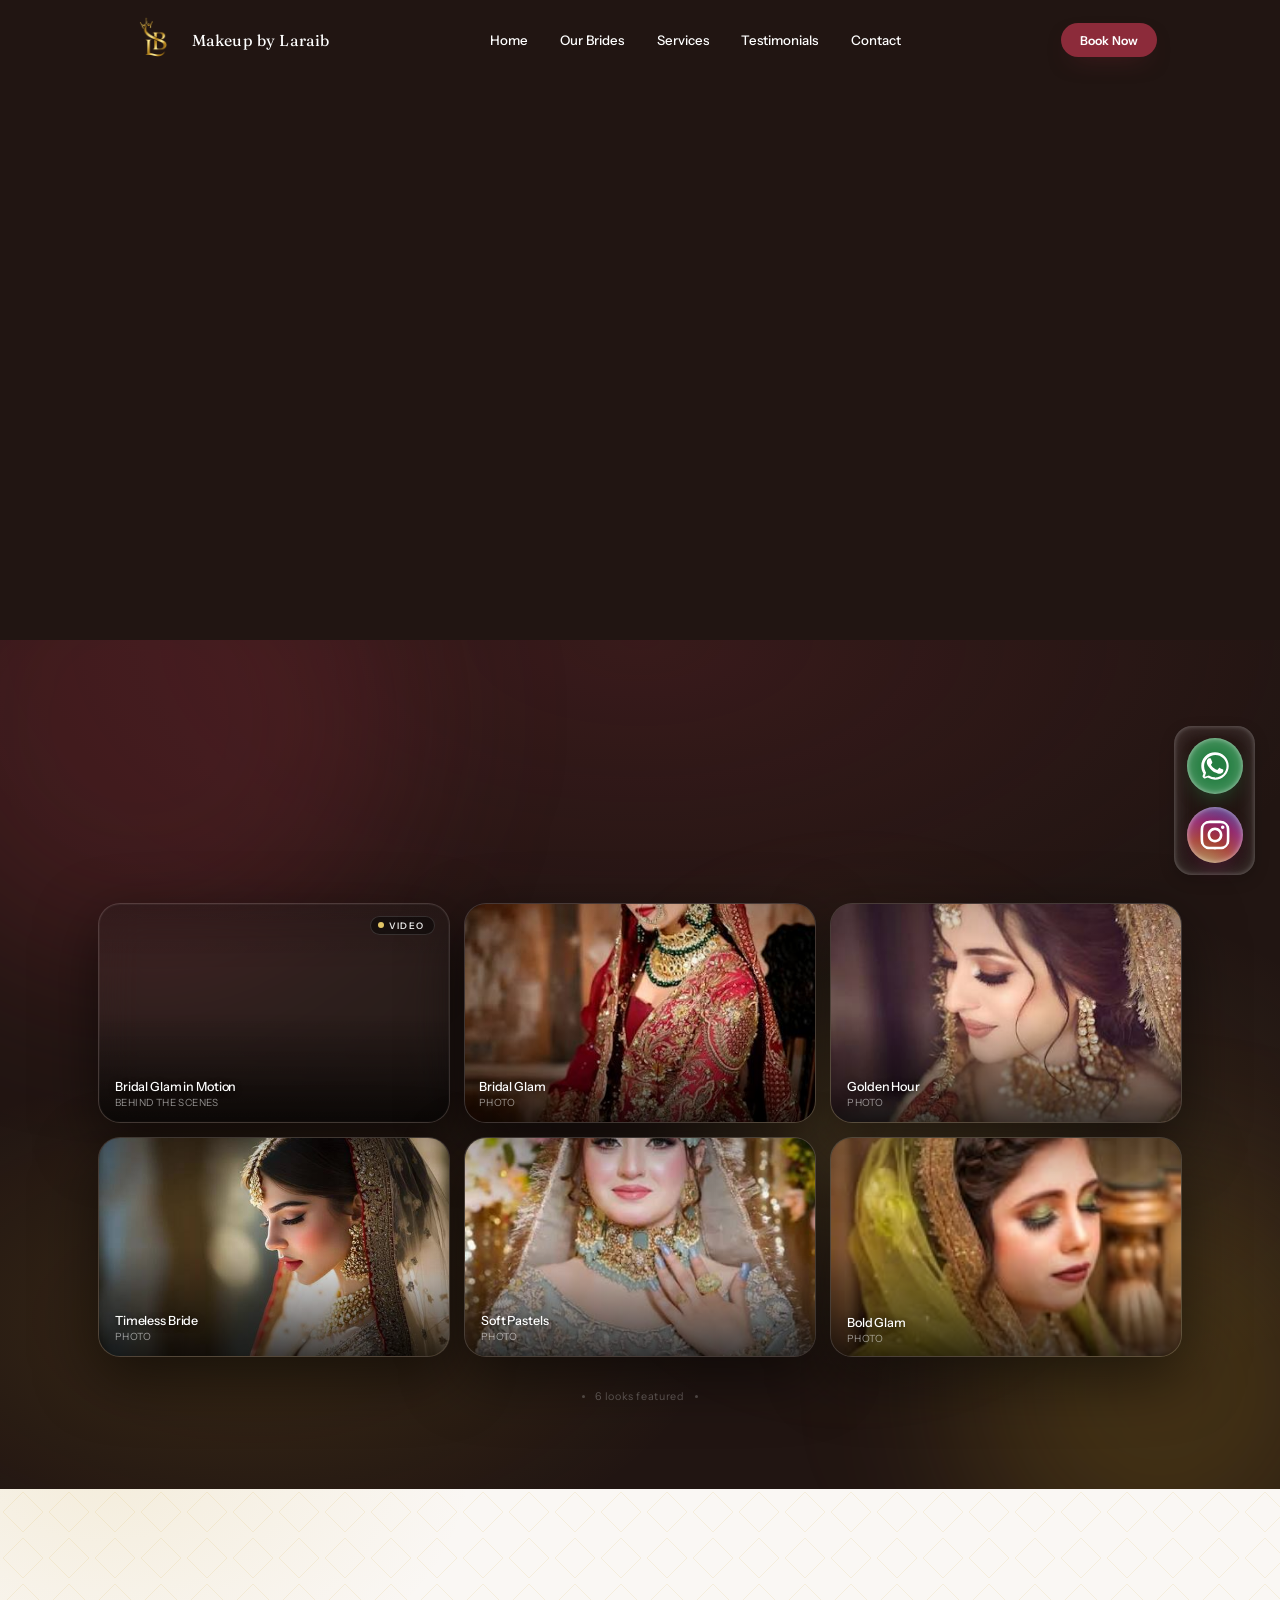
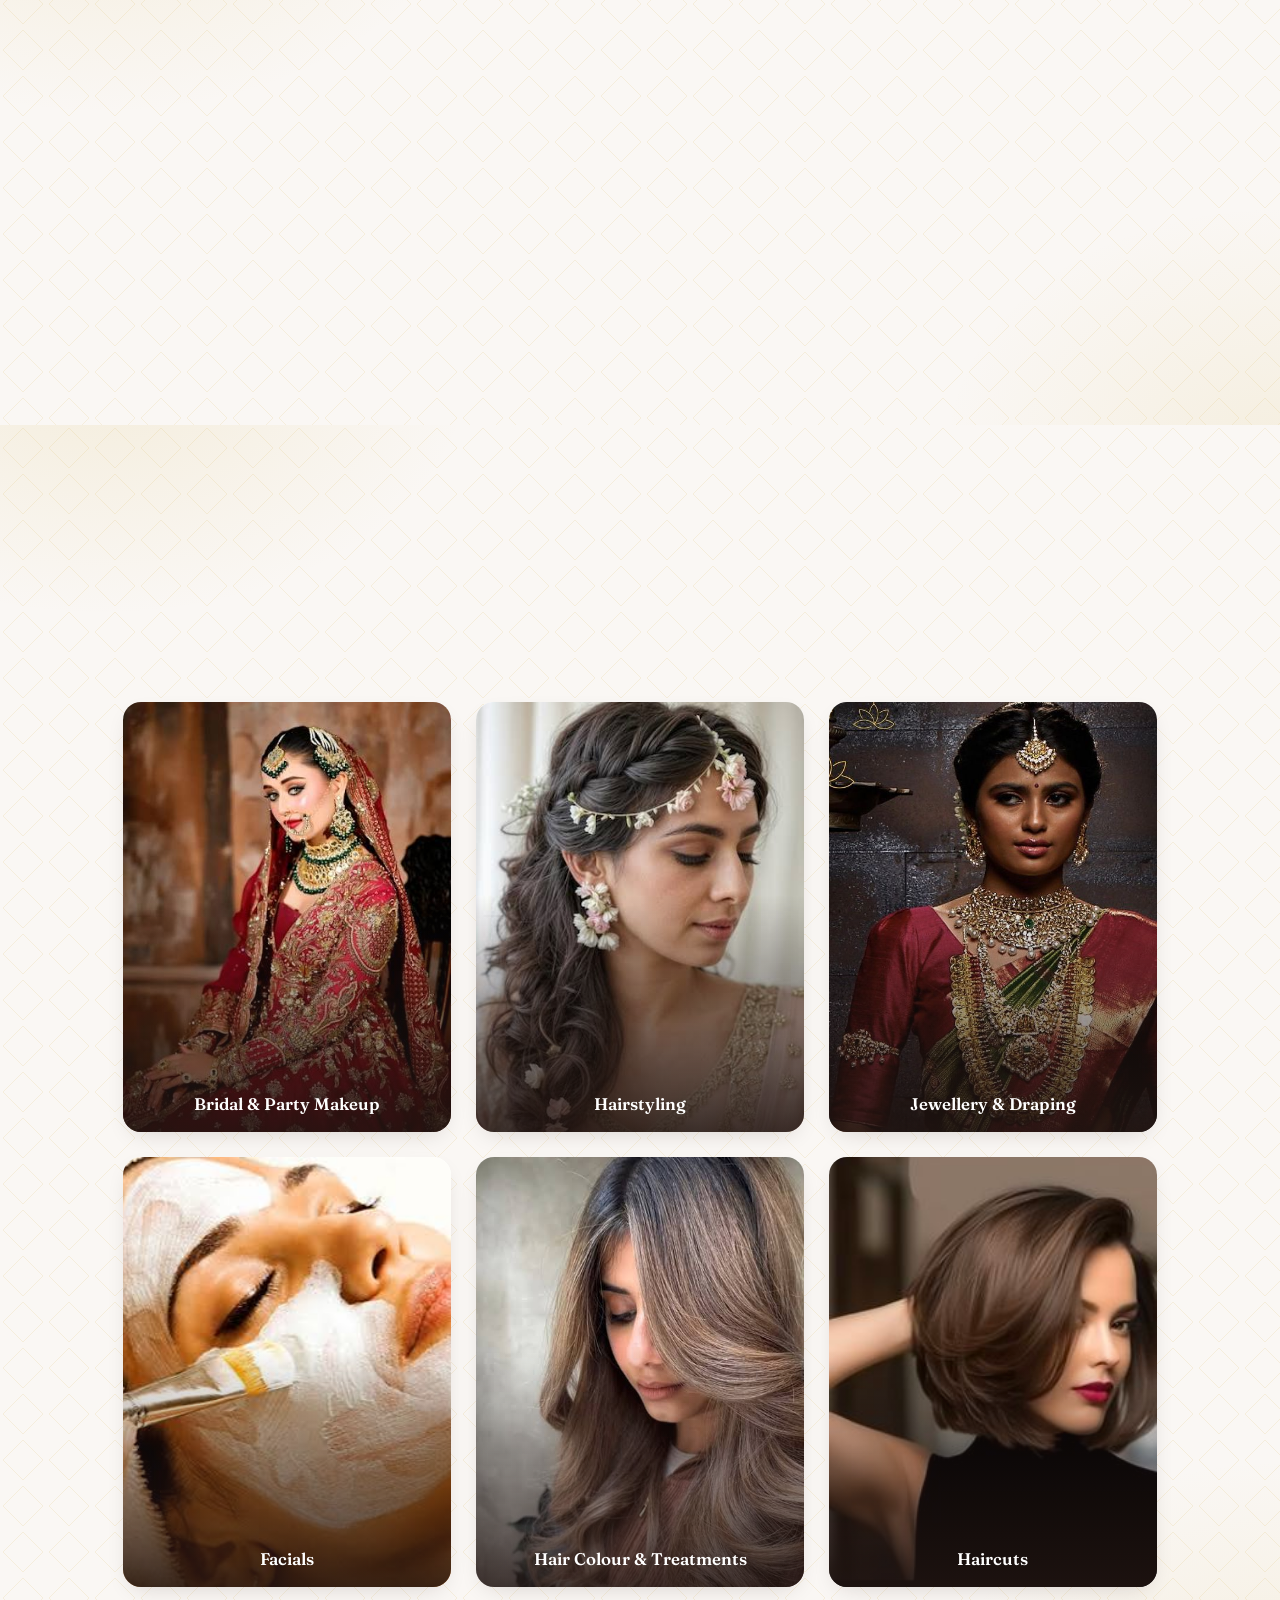
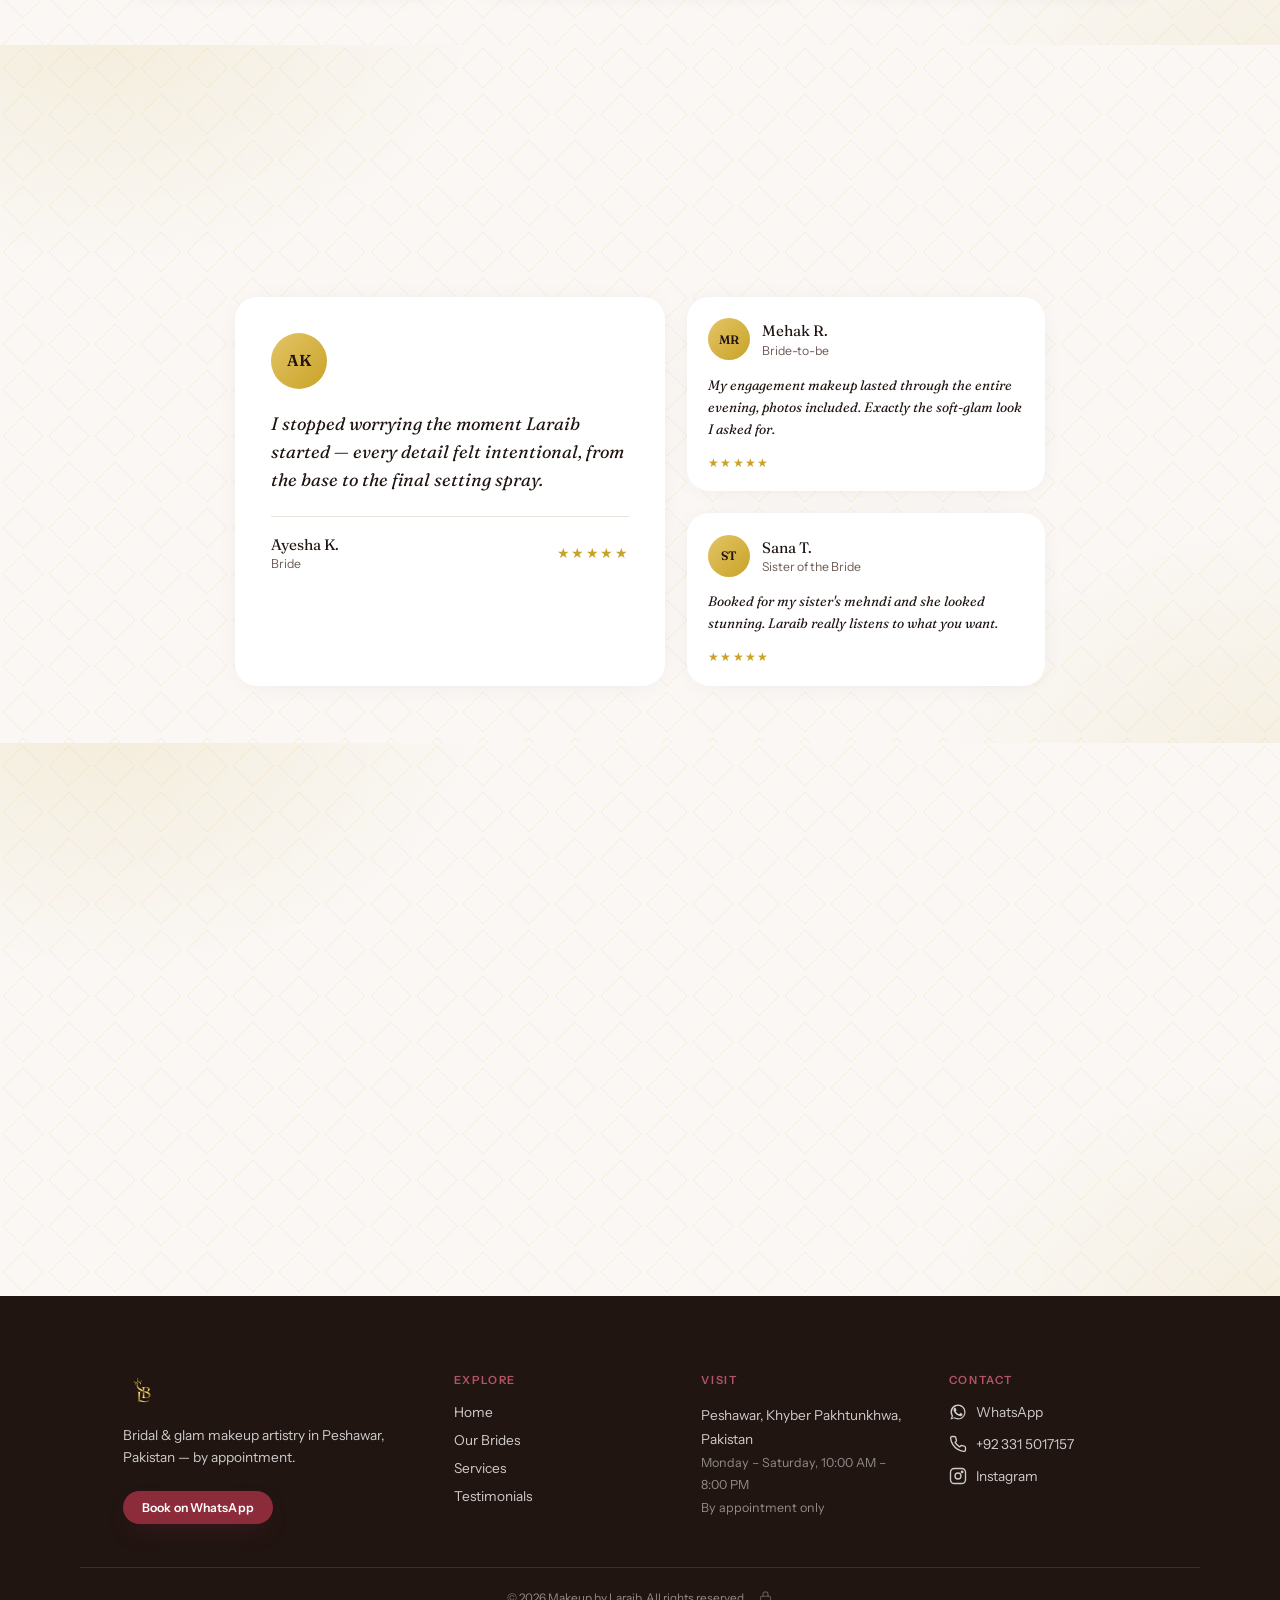
<file: index.html>
<!DOCTYPE html>
<html lang="en">
<head>
  <meta charset="UTF-8" />
  <meta name="viewport" content="width=device-width, initial-scale=1.0" />
  <title>Makeup by Laraib | Bridal &amp; Glam Makeup Artist in Peshawar</title>
  <meta name="description" content="Makeup by Laraib — bridal, party, engagement and photoshoot makeup artistry in Peshawar, Pakistan. Book your appointment on WhatsApp." />
  <meta name="theme-color" content="#FAF7F4" />

  <!-- Open Graph -->
  <meta property="og:title" content="Makeup by Laraib | Bridal & Glam Makeup Artist in Peshawar" />
  <meta property="og:description" content="Bridal, party, engagement and photoshoot makeup artistry in Peshawar, Pakistan." />
  <meta property="og:image" content="images/hero-video-poster.jpg" />
  <meta property="og:type" content="website" />

  <link rel="icon" type="image/png" href="images/logo.png" />

  <link rel="preconnect" href="https://fonts.googleapis.com" />
  <link rel="preconnect" href="https://fonts.gstatic.com" crossorigin />
  <link href="https://fonts.googleapis.com/css2?family=Fraunces:ital,wght@0,400;0,500;0,600;0,700;1,500;1,600&family=Instrument+Sans:wght@400;500;600;700&display=swap" rel="stylesheet" />

  <link rel="stylesheet" href="css/style.css" />
</head>
<body>

  <a href="#main" class="skip-link">Skip to content</a>

  <!-- ===== Floating Social Buttons ===== -->
  <!-- Adapted from a Uiverse.io glassmorphism dock component (by MijailVillegas) -->
  <div class="social-float-stack">
    <ul class="social-card">
      <li class="social-item social-item--whatsapp">
        <span aria-hidden="true"></span>
        <span aria-hidden="true"></span>
        <span aria-hidden="true"></span>
        <a
          href="https://wa.me/923315017157?text=Hi%20Laraib%2C%20I%27d%20like%20to%20book%20a%20makeup%20appointment"
          target="_blank"
          rel="noopener noreferrer"
          aria-label="Chat with Makeup by Laraib on WhatsApp"
        >
          <svg class="social-svg" viewBox="0 0 24 24" aria-hidden="true" focusable="false">
            <path d="M17.472 14.382c-.297-.149-1.758-.867-2.03-.967-.273-.099-.471-.148-.67.15-.197.297-.767.966-.94 1.164-.173.199-.347.223-.644.075-.297-.15-1.255-.463-2.39-1.475-.883-.788-1.48-1.761-1.653-2.059-.173-.297-.018-.458.13-.606.134-.133.298-.347.446-.52.149-.174.198-.298.298-.497.099-.198.05-.371-.025-.52-.075-.149-.669-1.612-.916-2.207-.242-.579-.487-.5-.669-.51-.173-.008-.371-.01-.57-.01-.198 0-.52.074-.792.372-.272.297-1.04 1.016-1.04 2.479 0 1.462 1.065 2.875 1.213 3.074.149.198 2.096 3.2 5.077 4.487.709.306 1.262.489 1.694.625.712.227 1.36.195 1.872.118.571-.085 1.758-.719 2.006-1.413.248-.694.248-1.289.173-1.413-.074-.124-.272-.198-.57-.347z"/>
            <path d="M12.001 2C6.478 2 2 6.477 2 12c0 1.986.586 3.833 1.594 5.386L2 22l4.735-1.564A9.953 9.953 0 0 0 12.001 22C17.523 22 22 17.523 22 12S17.523 2 12.001 2zm0 18.153a8.13 8.13 0 0 1-4.146-1.14l-.297-.176-3.05 1.008.996-2.973-.194-.306a8.14 8.14 0 0 1-1.256-4.36c0-4.507 3.667-8.173 8.174-8.173 2.184 0 4.238.85 5.783 2.394a8.12 8.12 0 0 1 2.393 5.784c0 4.507-3.667 8.173-8.174 8.173l-.229.769z"/>
          </svg>
        </a>
        <div class="social-tooltip">WhatsApp</div>
      </li>
      <li class="social-item social-item--instagram">
        <span aria-hidden="true"></span>
        <span aria-hidden="true"></span>
        <span aria-hidden="true"></span>
        <a
          href="https://www.instagram.com/makeup_by_laraib?igsh=bzMzdDVmcHY5aWNp"
          target="_blank"
          rel="noopener noreferrer"
          aria-label="Follow Makeup by Laraib on Instagram"
        >
          <svg class="social-svg" viewBox="0 0 448 512" aria-hidden="true" focusable="false">
            <path d="M224.1 141c-63.6 0-114.9 51.3-114.9 114.9s51.3 114.9 114.9 114.9S339 319.5 339 255.9 287.7 141 224.1 141zm0 189.6c-41.1 0-74.7-33.5-74.7-74.7s33.5-74.7 74.7-74.7 74.7 33.5 74.7 74.7-33.6 74.7-74.7 74.7zm146.4-194.3c0 14.9-12 26.8-26.8 26.8-14.9 0-26.8-12-26.8-26.8s12-26.8 26.8-26.8 26.8 12 26.8 26.8zm76.1 27.2c-1.7-35.9-9.9-67.7-36.2-93.9-26.2-26.2-58-34.4-93.9-36.2-37-2.1-147.9-2.1-184.9 0-35.8 1.7-67.6 9.9-93.9 36.1s-34.4 58-36.2 93.9c-2.1 37-2.1 147.9 0 184.9 1.7 35.9 9.9 67.7 36.2 93.9s58 34.4 93.9 36.2c37 2.1 147.9 2.1 184.9 0 35.9-1.7 67.7-9.9 93.9-36.2 26.2-26.2 34.4-58 36.2-93.9 2.1-37 2.1-147.8 0-184.8zM398.8 388c-7.8 19.6-22.9 34.7-42.6 42.6-29.5 11.7-99.5 9-132.1 9s-102.7 2.6-132.1-9c-19.6-7.8-34.7-22.9-42.6-42.6-11.7-29.5-9-99.5-9-132.1s-2.6-102.7 9-132.1c7.8-19.6 22.9-34.7 42.6-42.6 29.5-11.7 99.5-9 132.1-9s102.7-2.6 132.1 9c19.6 7.8 34.7 22.9 42.6 42.6 11.7 29.5 9 99.5 9 132.1s2.7 102.7-9 132.1z"/>
          </svg>
        </a>
        <div class="social-tooltip">Instagram</div>
      </li>
    </ul>
  </div>

  <!-- ===== Header ===== -->
  <header class="site-header" id="site-header">
    <div class="container header-inner">
      <a href="#home" class="brand" aria-label="Makeup by Laraib — Home">
        <img src="images/logo.png" alt="Makeup by Laraib logo" class="brand-logo" data-key-img="header.logo" />
        <span class="brand-name" data-key-html="header.brandName">Makeup by <em>Laraib</em></span>
      </a>

      <nav class="nav-desktop" aria-label="Primary">
        <a href="#home" data-key="header.navHome">Home</a>
        <a href="#gallery" data-key="header.navGallery">Our Brides</a>
        <a href="#services" data-key="header.navServices">Services</a>
        <a href="#testimonials" data-key="header.navTestimonials">Testimonials</a>
        <a href="#contact" data-key="header.navContact">Contact</a>
      </nav>

      <a href="https://wa.me/923315017157?text=Hi%20Laraib%2C%20I%27d%20like%20to%20book%20a%20makeup%20appointment" class="btn btn-primary btn-sm nav-cta" target="_blank" rel="noopener noreferrer" data-key="header.navCta">
        Book Now
      </a>

      <button type="button" class="nav-toggle" id="nav-toggle" aria-label="Open menu" aria-expanded="false" aria-controls="mobile-menu">
        <span></span><span></span><span></span>
      </button>
    </div>

    <div class="mobile-menu" id="mobile-menu">
      <nav aria-label="Mobile">
        <a href="#home" data-key="header.navHome">Home</a>
        <a href="#gallery" data-key="header.navGallery">Our Brides</a>
        <a href="#services" data-key="header.navServices">Services</a>
        <a href="#testimonials" data-key="header.navTestimonials">Testimonials</a>
        <a href="#contact" data-key="header.navContact">Contact</a>
        <a href="https://wa.me/923315017157?text=Hi%20Laraib%2C%20I%27d%20like%20to%20book%20a%20makeup%20appointment" class="btn btn-primary" target="_blank" rel="noopener noreferrer" data-key="common.bookWhatsAppText">Book on WhatsApp</a>
      </nav>
    </div>
  </header>

  <main id="main">

    <!-- ===== Hero ===== -->
    <section class="hero" id="home">
      <div class="hero-visual">
        <video
          class="hero-visual-video"
          src="images/hero-video-3.mp4"
          poster="images/hero-video-poster.jpg"
          preload="auto"
          autoplay
          muted
          loop
          playsinline
          aria-label="Bridal makeup by Laraib"
          data-key-img="hero.video"
        ></video>
        <div class="hero-visual-scrim" aria-hidden="true"></div>
      </div>

      <div class="container hero-inner">
        <div class="hero-text stagger-reveal">
          <svg class="stagger-flourish" viewBox="0 0 24 24" fill="currentColor" aria-hidden="true">
            <path d="M12 2c.5 5 2 8 7 10-5 2-6.5 5-7 10-.5-5-2-8-7-10 5-2 6.5-5 7-10z" />
          </svg>
          <p class="hero-eyebrow" data-key="hero.eyebrow">Welcome to</p>
          <h1 class="hero-title" data-key-html="hero.title">Makeup by <em class="shimmer-text">Laraib</em></h1>
          <p class="hero-subtitle" data-key="hero.subtitle">
            Luxury makeup artistry for brides and every special occasion. Creating
            timeless, elegant looks that enhance your natural beauty. Based in
            Peshawar, by appointment.
          </p>
          <div class="hero-actions">
            <a href="https://wa.me/923315017157?text=Hi%20Laraib%2C%20I%27d%20like%20to%20book%20a%20makeup%20appointment" class="btn btn-primary" target="_blank" rel="noopener noreferrer">
              <svg viewBox="0 0 24 24" aria-hidden="true" class="btn-icon"><path d="M17.472 14.382c-.297-.149-1.758-.867-2.03-.967-.273-.099-.471-.148-.67.15-.197.297-.767.966-.94 1.164-.173.199-.347.223-.644.075-.297-.15-1.255-.463-2.39-1.475-.883-.788-1.48-1.761-1.653-2.059-.173-.297-.018-.458.13-.606.134-.133.298-.347.446-.52.149-.174.198-.298.298-.497.099-.198.05-.371-.025-.52-.075-.149-.669-1.612-.916-2.207-.242-.579-.487-.5-.669-.51-.173-.008-.371-.01-.57-.01-.198 0-.52.074-.792.372-.272.297-1.04 1.016-1.04 2.479 0 1.462 1.065 2.875 1.213 3.074.149.198 2.096 3.2 5.077 4.487.709.306 1.262.489 1.694.625.712.227 1.36.195 1.872.118.571-.085 1.758-.719 2.006-1.413.248-.694.248-1.289.173-1.413-.074-.124-.272-.198-.57-.347z"/><path d="M12.001 2C6.478 2 2 6.477 2 12c0 1.986.586 3.833 1.594 5.386L2 22l4.735-1.564A9.953 9.953 0 0 0 12.001 22C17.523 22 22 17.523 22 12S17.523 2 12.001 2zm0 18.153a8.13 8.13 0 0 1-4.146-1.14l-.297-.176-3.05 1.008.996-2.973-.194-.306a8.14 8.14 0 0 1-1.256-4.36c0-4.507 3.667-8.173 8.174-8.173 2.184 0 4.238.85 5.783 2.394a8.12 8.12 0 0 1 2.393 5.784c0 4.507-3.667 8.173-8.174 8.173l-.229.769z"/></svg>
              <span data-key="common.bookWhatsAppText">Book on WhatsApp</span>
            </a>
          </div>
        </div>
      </div>
    </section>

    <!-- ===== Portfolio Gallery (Immersive Gallery / Spatial Grid) ===== -->
    <section class="spatial" id="gallery">
      <div class="spatial-orb spatial-orb-1"></div>
      <div class="spatial-orb spatial-orb-2"></div>
      <div class="spatial-orb spatial-orb-3"></div>
      <div class="spatial-shell">
        <div class="spatial-header stagger-reveal">
          <svg class="stagger-flourish" viewBox="0 0 24 24" fill="currentColor" aria-hidden="true">
            <path d="M12 2c.5 5 2 8 7 10-5 2-6.5 5-7 10-.5-5-2-8-7-10 5-2 6.5-5 7-10z" />
          </svg>
          <p class="spatial-eyebrow">Immersive Gallery</p>
          <h2 class="spatial-heading">Every Look, Brought to Life</h2>
          <p class="spatial-sub">A closer look at the artistry behind every bridal transformation.</p>
        </div>
        <div class="spatial-grid reveal">
          <div class="spatial-cell">
            <div class="spatial-cell-inner">
              <video src="images/hero-video-3.mp4" muted loop playsinline autoplay></video>
              <div class="spatial-cell-overlay"></div>
              <div class="spatial-cell-badge"><span class="spatial-badge-dot"></span>VIDEO</div>
              <div class="spatial-cell-label">
                <span class="spatial-cell-title">Bridal Glam in Motion</span>
                <span class="spatial-cell-sub">Behind the Scenes</span>
              </div>
            </div>
          </div>
          <div class="spatial-cell">
            <div class="spatial-cell-inner">
              <div class="spatial-scroll-track" data-direction="left">
                <div class="spatial-scroll-item">
                  <img src="images/bridal-6.jpg" alt="Bridal makeup with deep red outfit and emerald jewellery" loading="lazy" />
                  <div class="spatial-cell-overlay"></div>
                  <div class="spatial-cell-label">
                    <span class="spatial-cell-title">Bridal Glam</span>
                    <span class="spatial-cell-sub">Photo</span>
                  </div>
                </div>
                <div class="spatial-scroll-item">
                  <img src="images/bridal-5.jpg" alt="Bridal makeup with floral jewellery and mint outfit" loading="lazy" />
                  <div class="spatial-cell-overlay"></div>
                  <div class="spatial-cell-label">
                    <span class="spatial-cell-title">Mint &amp; Florals</span>
                    <span class="spatial-cell-sub">Photo</span>
                  </div>
                </div>
                <div class="spatial-scroll-item" aria-hidden="true">
                  <img src="images/bridal-6.jpg" alt="" loading="lazy" />
                  <div class="spatial-cell-overlay"></div>
                  <div class="spatial-cell-label">
                    <span class="spatial-cell-title">Bridal Glam</span>
                    <span class="spatial-cell-sub">Photo</span>
                  </div>
                </div>
              </div>
            </div>
          </div>
          <div class="spatial-cell">
            <div class="spatial-cell-inner">
              <img src="images/bridal-1.jpg" alt="Bridal makeup look with gold jewellery and soft dupatta drape" loading="lazy" />
              <div class="spatial-cell-overlay"></div>
              <div class="spatial-cell-label">
                <span class="spatial-cell-title">Golden Hour</span>
                <span class="spatial-cell-sub">Photo</span>
              </div>
            </div>
          </div>
          <div class="spatial-cell">
            <div class="spatial-cell-inner">
              <img src="images/hero-image.jpg" alt="Bride in gold bridal jewellery with warm glam makeup" loading="lazy" />
              <div class="spatial-cell-overlay"></div>
              <div class="spatial-cell-label">
                <span class="spatial-cell-title">Timeless Bride</span>
                <span class="spatial-cell-sub">Photo</span>
              </div>
            </div>
          </div>
          <div class="spatial-cell">
            <div class="spatial-cell-inner">
              <div class="spatial-scroll-track" data-direction="right">
                <div class="spatial-scroll-item">
                  <img src="images/bridal-7.jpg" alt="Bridal makeup with pastel outfit and floral backdrop" loading="lazy" />
                  <div class="spatial-cell-overlay"></div>
                  <div class="spatial-cell-label">
                    <span class="spatial-cell-title">Soft Pastels</span>
                    <span class="spatial-cell-sub">Photo</span>
                  </div>
                </div>
                <div class="spatial-scroll-item">
                  <img src="images/bridal.jpg" alt="Bride peeking from under an embellished veil with soft glam makeup" loading="lazy" />
                  <div class="spatial-cell-overlay"></div>
                  <div class="spatial-cell-label">
                    <span class="spatial-cell-title">Veiled Beauty</span>
                    <span class="spatial-cell-sub">Photo</span>
                  </div>
                </div>
                <div class="spatial-scroll-item" aria-hidden="true">
                  <img src="images/bridal-7.jpg" alt="" loading="lazy" />
                  <div class="spatial-cell-overlay"></div>
                  <div class="spatial-cell-label">
                    <span class="spatial-cell-title">Soft Pastels</span>
                    <span class="spatial-cell-sub">Photo</span>
                  </div>
                </div>
              </div>
            </div>
          </div>
          <div class="spatial-cell">
            <div class="spatial-cell-inner">
              <div class="spatial-scroll-track" data-direction="bottom">
                <div class="spatial-scroll-item">
                  <img src="images/bridal-3.jpg" alt="Bridal makeup with green dupatta and bold eye makeup" loading="lazy" />
                  <div class="spatial-cell-overlay"></div>
                  <div class="spatial-cell-label">
                    <span class="spatial-cell-title">Bold Glam</span>
                    <span class="spatial-cell-sub">Photo</span>
                  </div>
                </div>
                <div class="spatial-scroll-item">
                  <img src="images/bridal-1.jpg" alt="Bridal makeup look with gold jewellery and soft dupatta drape" loading="lazy" />
                  <div class="spatial-cell-overlay"></div>
                  <div class="spatial-cell-label">
                    <span class="spatial-cell-title">Golden Hour</span>
                    <span class="spatial-cell-sub">Photo</span>
                  </div>
                </div>
                <div class="spatial-scroll-item">
                  <img src="images/hero-image.jpg" alt="Bride in gold bridal jewellery with warm glam makeup" loading="lazy" />
                  <div class="spatial-cell-overlay"></div>
                  <div class="spatial-cell-label">
                    <span class="spatial-cell-title">Timeless Bride</span>
                    <span class="spatial-cell-sub">Photo</span>
                  </div>
                </div>
                <div class="spatial-scroll-item">
                  <img src="images/bridal-6.jpg" alt="Bridal makeup with deep red outfit and emerald jewellery" loading="lazy" />
                  <div class="spatial-cell-overlay"></div>
                  <div class="spatial-cell-label">
                    <span class="spatial-cell-title">Bridal Glam</span>
                    <span class="spatial-cell-sub">Photo</span>
                  </div>
                </div>
                <div class="spatial-scroll-item" aria-hidden="true">
                  <img src="images/bridal-3.jpg" alt="" loading="lazy" />
                  <div class="spatial-cell-overlay"></div>
                  <div class="spatial-cell-label">
                    <span class="spatial-cell-title">Bold Glam</span>
                    <span class="spatial-cell-sub">Photo</span>
                  </div>
                </div>
              </div>
            </div>
          </div>
        </div>
        <div class="spatial-footer">
          <span class="spatial-footer-dot"></span>
          <span>6 looks featured</span>
          <span class="spatial-footer-dot"></span>
        </div>
      </div>
    </section>

    <!-- ===== Hair Care ===== -->
    <section class="hair-care" id="hair-care">
      <div class="container">
        <div class="hair-care-grid">
          <div class="hair-care-copy stagger-reveal">
            <svg class="stagger-flourish" viewBox="0 0 24 24" fill="currentColor" aria-hidden="true">
              <path d="M12 2c.5 5 2 8 7 10-5 2-6.5 5-7 10-.5-5-2-8-7-10 5-2 6.5-5 7-10z" />
            </svg>
            <p class="eyebrow" data-key="hairCare.eyebrow">Hair Care</p>
            <h2 class="hair-care-heading">
              <span class="hair-care-heading-light" data-key="hairCare.headingLight">Nourished and strong</span>
              <span class="hair-care-heading-bold shimmer-text" data-key="hairCare.headingBold">from root to tip.</span>
            </h2>
            <p class="section-lead" data-key="hairCare.lead">Laraib's Hair Food is a rich, nourishing hair oil treatment — deeply conditioning strands, strengthening roots, and restoring natural shine with every wash.</p>
            <a href="https://wa.me/923315017157?text=Hi%20Laraib%2C%20I%27d%20like%20to%20order%20the%20Hair%20Food%20treatment." class="btn btn-primary" target="_blank" rel="noopener noreferrer" data-key="hairCare.cta">Order on WhatsApp</a>
            <div class="hair-care-details">
              <div>
                <p class="hair-care-detail-label" data-key="hairCare.detail1Label">Formula</p>
                <p class="hair-care-detail-text" data-key="hairCare.detail1Text">Nourishing hair oil blend in a 500ml pump bottle.</p>
              </div>
              <div>
                <p class="hair-care-detail-label" data-key="hairCare.detail2Label">Best For</p>
                <p class="hair-care-detail-text" data-key="hairCare.detail2Text">Dry, damaged &amp; colour-treated hair.</p>
              </div>
            </div>
          </div>
          <div class="hair-care-visual reveal">
            <video
              class="hair-care-video"
              src="images/hair-product-video.mp4"
              autoplay
              muted
              loop
              playsinline
              aria-label="Laraib's Hair Food nourishing hair oil"
              data-key-img="hairCare.productVideo"
            ></video>
          </div>
        </div>
      </div>
    </section>

    <!-- ===== Services ===== -->
    <section class="services" id="services">
      <div class="container">
        <div class="section-head section-head-center stagger-reveal">
          <svg class="stagger-flourish" viewBox="0 0 24 24" fill="currentColor" aria-hidden="true">
            <path d="M12 2c.5 5 2 8 7 10-5 2-6.5 5-7 10-.5-5-2-8-7-10 5-2 6.5-5 7-10z" />
          </svg>
          <p class="eyebrow" data-key="services.eyebrow">Price List</p>
          <h2 data-key="services.heading">Our Services</h2>
          <p class="section-lead" data-key="services.lead">From bridal glamour to special occasion makeup, explore our services and pricing below. All prices are in PKR. Appointments are available through WhatsApp.</p>
        </div>

        <div class="services-grid reveal" id="services-grid"></div>
      </div>
    </section>

    <!-- ===== Testimonials ===== -->
    <section class="testimonials" id="testimonials">
      <div class="container">
        <div class="section-head section-head-center stagger-reveal">
          <svg class="stagger-flourish" viewBox="0 0 24 24" fill="currentColor" aria-hidden="true">
            <path d="M12 2c.5 5 2 8 7 10-5 2-6.5 5-7 10-.5-5-2-8-7-10 5-2 6.5-5 7-10z" />
          </svg>
          <p class="eyebrow" data-key="testimonials.eyebrow">Kind Words</p>
          <h2 data-key="testimonials.heading">What Our Brides Say</h2>
          <p class="section-lead" data-key="testimonials.lead">A few words from real celebrations we've had the honour of being part of.</p>
        </div>

        <div class="testimonial-grid">
          <article class="testimonial-card testimonial-featured" id="testimonial-0">
            <span class="testimonial-avatar">AK</span>
            <p class="testimonial-quote">I stopped worrying the moment Laraib started — every detail felt intentional, from the base to the final setting spray.</p>
            <div class="testimonial-meta">
              <div>
                <p class="testimonial-name">Ayesha K.</p>
                <p class="testimonial-role">Bride</p>
              </div>
              <div class="testimonial-stars" aria-label="5 out of 5 stars">★★★★★</div>
            </div>
          </article>

          <div class="testimonial-stack">
            <article class="testimonial-card testimonial-small" id="testimonial-1">
              <div class="testimonial-small-head">
                <span class="testimonial-avatar testimonial-avatar-sm">MR</span>
                <div>
                  <p class="testimonial-name">Mehak R.</p>
                  <p class="testimonial-role">Bride-to-be</p>
                </div>
              </div>
              <p class="testimonial-quote testimonial-quote-sm">My engagement makeup lasted through the entire evening, photos included. Exactly the soft-glam look I asked for.</p>
              <div class="testimonial-stars testimonial-stars-sm" aria-label="5 out of 5 stars">★★★★★</div>
            </article>

            <article class="testimonial-card testimonial-small" id="testimonial-2">
              <div class="testimonial-small-head">
                <span class="testimonial-avatar testimonial-avatar-sm">ST</span>
                <div>
                  <p class="testimonial-name">Sana T.</p>
                  <p class="testimonial-role">Sister of the Bride</p>
                </div>
              </div>
              <p class="testimonial-quote testimonial-quote-sm">Booked for my sister's mehndi and she looked stunning. Laraib really listens to what you want.</p>
              <div class="testimonial-stars testimonial-stars-sm" aria-label="5 out of 5 stars">★★★★★</div>
            </article>
          </div>
        </div>
      </div>
    </section>

    <!-- ===== Instagram ===== -->
    <section class="instagram" id="instagram">
      <div class="container">
        <div class="section-head section-head-center stagger-reveal">
          <svg class="stagger-flourish" viewBox="0 0 24 24" fill="currentColor" aria-hidden="true">
            <path d="M12 2c.5 5 2 8 7 10-5 2-6.5 5-7 10-.5-5-2-8-7-10 5-2 6.5-5 7-10z" />
          </svg>
          <p class="eyebrow" data-key="instagram.eyebrow">Follow Along</p>
          <h2 data-key="instagram.heading">@makeup_by_laraib</h2>
          <p class="section-lead" data-key="instagram.lead">Daily bridal inspiration and behind-the-scenes, on Instagram.</p>
        </div>
      </div>

      <div class="insta-marquee reveal">
        <div class="insta-track" id="insta-track"></div>
      </div>

      <div class="container">
        <div class="insta-cta reveal">
          <a href="https://www.instagram.com/makeup_by_laraib?igsh=bzMzdDVmcHY5aWNp" target="_blank" rel="noopener noreferrer" class="btn btn-outline">
            <svg viewBox="0 0 24 24" aria-hidden="true" class="btn-icon"><rect x="2" y="2" width="20" height="20" rx="5"/><circle cx="12" cy="12" r="4"/><circle cx="17.5" cy="6.5" r="1"/></svg>
            Follow on Instagram
          </a>
        </div>
      </div>
    </section>

  </main>

  <!-- ===== Footer / Contact ===== -->
  <footer class="site-footer" id="contact">
    <div class="container footer-inner">
      <div class="footer-brand">
        <img src="images/logo.png" alt="Makeup by Laraib logo" class="footer-logo" data-key-img="header.logo" />
        <p class="footer-tagline" data-key="footer.tagline">Bridal &amp; glam makeup artistry in Peshawar, Pakistan — by appointment.</p>
        <a href="https://wa.me/923315017157?text=Hi%20Laraib%2C%20I%27d%20like%20to%20book%20a%20makeup%20appointment" class="btn btn-primary btn-sm" target="_blank" rel="noopener noreferrer" data-key="common.bookWhatsAppText">Book on WhatsApp</a>
      </div>

      <div class="footer-col">
        <p class="footer-heading">Explore</p>
        <ul>
          <li><a href="#home" data-key="header.navHome">Home</a></li>
          <li><a href="#gallery" data-key="header.navGallery">Our Brides</a></li>
          <li><a href="#services" data-key="header.navServices">Services</a></li>
          <li><a href="#testimonials" data-key="header.navTestimonials">Testimonials</a></li>
        </ul>
      </div>

      <div class="footer-col">
        <p class="footer-heading">Visit</p>
        <address>
          <p data-key="footer.address">Peshawar, Khyber Pakhtunkhwa, Pakistan</p>
          <p class="footer-muted" data-key="footer.hours">Monday – Saturday, 10:00 AM – 8:00 PM</p>
          <p class="footer-muted" data-key="footer.appointmentNote">By appointment only</p>
        </address>
      </div>

      <div class="footer-col">
        <p class="footer-heading">Contact</p>
        <ul class="footer-icon-list">
          <li>
            <a href="https://wa.me/923315017157?text=Hi%20Laraib%2C%20I%27d%20like%20to%20book%20a%20makeup%20appointment" target="_blank" rel="noopener noreferrer">
              <svg viewBox="0 0 24 24" aria-hidden="true"><path d="M17.472 14.382c-.297-.149-1.758-.867-2.03-.967-.273-.099-.471-.148-.67.15-.197.297-.767.966-.94 1.164-.173.199-.347.223-.644.075-.297-.15-1.255-.463-2.39-1.475-.883-.788-1.48-1.761-1.653-2.059-.173-.297-.018-.458.13-.606.134-.133.298-.347.446-.52.149-.174.198-.298.298-.497.099-.198.05-.371-.025-.52-.075-.149-.669-1.612-.916-2.207-.242-.579-.487-.5-.669-.51-.173-.008-.371-.01-.57-.01-.198 0-.52.074-.792.372-.272.297-1.04 1.016-1.04 2.479 0 1.462 1.065 2.875 1.213 3.074.149.198 2.096 3.2 5.077 4.487.709.306 1.262.489 1.694.625.712.227 1.36.195 1.872.118.571-.085 1.758-.719 2.006-1.413.248-.694.248-1.289.173-1.413-.074-.124-.272-.198-.57-.347z"/><path d="M12.001 2C6.478 2 2 6.477 2 12c0 1.986.586 3.833 1.594 5.386L2 22l4.735-1.564A9.953 9.953 0 0 0 12.001 22C17.523 22 22 17.523 22 12S17.523 2 12.001 2zm0 18.153a8.13 8.13 0 0 1-4.146-1.14l-.297-.176-3.05 1.008.996-2.973-.194-.306a8.14 8.14 0 0 1-1.256-4.36c0-4.507 3.667-8.173 8.174-8.173 2.184 0 4.238.85 5.783 2.394a8.12 8.12 0 0 1 2.393 5.784c0 4.507-3.667 8.173-8.174 8.173l-.229.769z"/></svg>
              WhatsApp
            </a>
          </li>
          <li>
            <a href="tel:+923315017157">
              <svg viewBox="0 0 24 24" aria-hidden="true" fill="none" stroke="currentColor" stroke-width="1.8" stroke-linecap="round" stroke-linejoin="round"><path d="M22 16.92v3a2 2 0 0 1-2.18 2 19.79 19.79 0 0 1-8.63-3.07 19.5 19.5 0 0 1-6-6 19.79 19.79 0 0 1-3.07-8.67A2 2 0 0 1 4.11 2h3a2 2 0 0 1 2 1.72c.127.96.361 1.903.7 2.81a2 2 0 0 1-.45 2.11L8.09 9.91a16 16 0 0 0 6 6l1.27-1.27a2 2 0 0 1 2.11-.45c.907.339 1.85.573 2.81.7A2 2 0 0 1 22 16.92z"/></svg>
              <span data-key="contact.phoneDisplay">+92 331 5017157</span>
            </a>
          </li>
          <li>
            <a href="https://www.instagram.com/makeup_by_laraib?igsh=bzMzdDVmcHY5aWNp" target="_blank" rel="noopener noreferrer">
              <svg viewBox="0 0 24 24" aria-hidden="true" fill="none" stroke="currentColor" stroke-width="1.8"><rect x="2" y="2" width="20" height="20" rx="5"/><circle cx="12" cy="12" r="4"/><circle cx="17.5" cy="6.5" r="1"/></svg>
              Instagram
            </a>
          </li>
        </ul>
      </div>
    </div>

    <div class="container footer-bottom">
      <p>&copy; <span id="year"></span> Makeup by Laraib. All rights reserved.</p>
      <a href="admin.html" class="admin-link" aria-label="Site admin login">
        <svg viewBox="0 0 24 24" aria-hidden="true" fill="none" stroke="currentColor" stroke-width="1.8" stroke-linecap="round" stroke-linejoin="round"><rect x="4" y="10" width="16" height="10" rx="2"/><path d="M8 10V7a4 4 0 0 1 8 0v3"/></svg>
      </a>
    </div>
  </footer>

  <script src="js/content-loader.js"></script>
  <script src="js/main.js"></script>
</body>
</html>
</file>
<file: css/style.css>
/* ============================================================
   Makeup by Laraib — Design Tokens
   One-tone palette: warm rosewood accent + near-black ink + blush neutrals
   ============================================================ */
:root {
  --ink: #211512;
  --ink-soft: #6E5C56;
  --ink-faint: #9C8C86;

  --wine: #8C2B3A;
  --wine-dark: #6C1F2B;
  --wine-light: #B25566;

  --gold: #C9A227;
  --gold-light: #E3C567;

  --white: #FFFFFF;
  --blush: #FAF7F4;
  --border: #EBE1DB;

  --font-display: "Fraunces", "Georgia", serif;
  --font-body: "Instrument Sans", "Segoe UI", sans-serif;

  --ease: cubic-bezier(0.22, 1, 0.36, 1);
  --section-pad: clamp(2.75rem, 4.5vw, 4rem);
  --container-w: 1120px;
}

/* ============================================================
   Reset
   ============================================================ */
*, *::before, *::after { box-sizing: border-box; }
html {
  scroll-behavior: smooth;
  /* Every rem-based size (type, spacing) scales down from here, so the
     whole page reads a notch smaller as one consistent system instead
     of individual sizes being shrunk by hand and drifting apart. */
  font-size: 90%;
}
body {
  margin: 0;
  font-family: var(--font-body);
  color: var(--ink);
  background: var(--white);
  -webkit-font-smoothing: antialiased;
  text-rendering: optimizeLegibility;
}
img { max-width: 100%; display: block; }
a { color: inherit; text-decoration: none; }
button { font: inherit; color: inherit; background: none; border: none; cursor: pointer; }
ul { list-style: none; margin: 0; padding: 0; }
h1, h2, h3 { font-family: var(--font-display); font-weight: 600; margin: 0; }
p { margin: 0; }

:focus-visible {
  outline: 2px solid var(--wine);
  outline-offset: 3px;
}

@media (prefers-reduced-motion: reduce) {
  html { scroll-behavior: auto; }
  *, *::before, *::after {
    animation-duration: 0.001ms !important;
    transition-duration: 0.001ms !important;
    scroll-behavior: auto !important;
  }

  /* Show a plain, fully-visible, static hero instead of the entrance
     relay for users who've asked for reduced motion. */
  .hero-visual-video,
  .hero-eyebrow,
  .hero-title,
  .hero-subtitle,
  .hero-actions {
    opacity: 1 !important;
    transform: none !important;
  }

  /* Decorative auto-scroll, not the kind of motion reduced-motion users
     are typically trying to avoid — keep it running at its normal speed
     rather than letting the near-zero global duration above freeze it. */
  .insta-track {
    animation-duration: 34s !important;
  }
}

.sr-only {
  position: absolute;
  width: 1px; height: 1px;
  padding: 0; margin: -1px;
  overflow: hidden;
  clip: rect(0,0,0,0);
  white-space: nowrap;
  border: 0;
}

.skip-link {
  position: fixed;
  top: -100px;
  left: 1rem;
  z-index: 200;
  background: var(--ink);
  color: var(--white);
  padding: .75rem 1.25rem;
  border-radius: 8px;
  transition: top .3s var(--ease);
}
.skip-link:focus { top: 1rem; }

/* ============================================================
   Layout helpers
   ============================================================ */
.container {
  width: 100%;
  max-width: var(--container-w);
  margin-inline: auto;
  padding-inline: clamp(1.25rem, 5vw, 3rem);
}

.section-head { max-width: 620px; margin-bottom: clamp(1.5rem, 2.5vw, 2.25rem); }
.section-head-center { max-width: 620px; margin-inline: auto; text-align: center; }

.eyebrow {
  display: inline-block;
  font-family: var(--font-body);
  font-size: .75rem;
  font-weight: 600;
  letter-spacing: .18em;
  text-transform: uppercase;
  color: var(--wine);
  margin: 0 0 .6rem;
}

.section-head h2 {
  font-size: clamp(1.9rem, 2.8vw, 2.5rem);
  line-height: 1.15;
  background-image: linear-gradient(100deg, var(--wine) 0%, var(--wine) 38%, var(--gold-light) 50%, var(--wine) 62%, var(--wine) 100%);
  background-size: 260% 100%;
  background-position: 180% 0;
  -webkit-background-clip: text;
  background-clip: text;
  color: transparent;
  animation: text-shimmer 5s ease-in-out infinite;
}
.section-lead {
  margin-top: .6rem;
  font-size: 1.05rem;
  color: var(--ink-soft);
  line-height: 1.6;
  max-width: 46ch;
}
.section-head-center .section-lead { margin-inline: auto; }

/* Sections flow continuously — no seam lines between them, only spacing */
.gallery { padding-top: var(--section-pad); }

/* Shared background for every light section: a soft repeating gold
   lattice texture plus two faint corner glows, so the blush base
   reads as a rich, faintly patterned surface instead of a flat,
   lifeless fill. Kept subtle enough not to compete with card content. */
.gallery,
.services,
.testimonials,
.instagram,
.hair-care {
  background-color: var(--blush);
  background-image:
    radial-gradient(ellipse 620px 420px at 8% -5%, rgba(201, 162, 39, .12), transparent 60%),
    radial-gradient(ellipse 520px 380px at 100% 105%, rgba(201, 162, 39, .1), transparent 65%),
    url("data:image/svg+xml,%3Csvg xmlns='http://www.w3.org/2000/svg' width='46' height='46' viewBox='0 0 46 46'%3E%3Cpath d='M23 3L43 23L23 43L3 23Z' fill='none' stroke='%23C9A227' stroke-width='0.75' opacity='0.16'/%3E%3C/svg%3E");
  background-repeat: no-repeat, no-repeat, repeat;
  background-size: auto, auto, 46px 46px;
}

/* ============================================================
   Buttons
   ============================================================ */
.btn {
  display: inline-flex;
  align-items: center;
  justify-content: center;
  gap: .55rem;
  padding: .9rem 1.8rem;
  border-radius: 999px;
  font-weight: 600;
  font-size: .93rem;
  letter-spacing: .01em;
  transition: transform .3s var(--ease), background-color .3s var(--ease), color .3s var(--ease), border-color .3s var(--ease);
  white-space: nowrap;
}
.btn-icon { width: 1.05em; height: 1.05em; fill: none; stroke: currentColor; stroke-width: 2; stroke-linecap: round; stroke-linejoin: round; flex-shrink: 0; }
.btn-primary .btn-icon { fill: currentColor; stroke: none; }

.btn-primary {
  background: var(--wine);
  color: var(--white);
  box-shadow: 0 10px 24px -12px rgba(140, 43, 58, .5);
}
.btn-primary:hover { background: var(--wine-dark); transform: translateY(-1px); }

.btn-outline {
  background: transparent;
  color: var(--ink);
  border: 1.5px solid var(--border);
}
.btn-outline:hover { border-color: var(--wine); color: var(--wine); }
.btn-outline .btn-icon { transition: transform .3s var(--ease); }
.btn-outline:hover .btn-icon { transform: translateX(3px); }

.btn-sm { padding: .65rem 1.3rem; font-size: .85rem; }

/* ============================================================
   Scroll reveal
   ============================================================ */
.reveal {
  opacity: 0;
  transform: translateY(22px);
  transition: opacity .7s var(--ease), transform .7s var(--ease);
}
.reveal.is-visible { opacity: 1; transform: translateY(0); }

/* Magic heading reveal — each word is masked (overflow:hidden) and
   rises into place with a stagger; toggling continues on every scroll
   in/out (not one-shot like .reveal above), so leaving the section
   plays the same stagger in reverse and re-entering replays it. */
.magic-word {
  display: inline-block;
  overflow: hidden;
  vertical-align: top;
}
.magic-word-inner {
  display: inline-block;
  transform: translateY(115%);
  opacity: 0;
  transition: transform .7s var(--ease), opacity .55s var(--ease);
  transition-delay: var(--word-delay, 0s);
}
.magic-heading.in-view .magic-word-inner { transform: translateY(0); opacity: 1; }

/* Hero video entrance — plays once on load, own scale + slide rather
   than a plain fade since it keeps moving (playing) once visible.
   The hero's text uses .stagger-reveal below like every other
   section now, so this is just the video's own motion. */
.hero-visual-video {
  opacity: 0;
  transform: scale(1.12) translateX(44px);
  transition: opacity 1.3s var(--ease), transform 1.3s var(--ease);
}
.hero-visual-video.is-visible { opacity: 1; transform: scale(1) translateX(0); }

/* Text cascade — a whole stack of elements (eyebrow, heading, lead,
   CTA, etc.) fades and slides up one after another rather than all at
   once, toggling on every scroll crossing (not one-shot like .reveal
   above) so leaving and re-entering a section always replays it.
   Originally built for the Hair Care section alone; now shared by
   every section's intro copy. */
.stagger-reveal > * {
  opacity: 0;
  transform: translateY(30px);
  transition: opacity 1.15s var(--ease), transform 1.15s var(--ease);
}
.stagger-reveal.in-view > * { opacity: 1; transform: translateY(0); }
.stagger-reveal > *:nth-child(1) { transition-delay: 0s; }
.stagger-reveal > *:nth-child(2) { transition-delay: .1s; }
.stagger-reveal > *:nth-child(3) { transition-delay: .2s; }
.stagger-reveal > *:nth-child(4) { transition-delay: .32s; }
.stagger-reveal > *:nth-child(5) { transition-delay: .44s; }
.stagger-reveal > *:nth-child(6) { transition-delay: .56s; }

/* Small sparkle icon that sits above a section's eyebrow — pulses
   continuously once revealed. Only starts once the fade-in above has
   actually shown it; otherwise the glow's own opacity keyframe fights
   the entrance transition and it sits half-visible before it's
   scrolled to. */
.stagger-flourish {
  display: block;
  width: 28px;
  height: 28px;
  color: var(--gold);
  margin-bottom: .75rem;
}
.section-head-center .stagger-flourish,
.spatial-header .stagger-flourish {
  margin-inline: auto;
}
.stagger-reveal.in-view .stagger-flourish {
  animation: flourish-glow 2.6s ease-in-out infinite;
}
@keyframes flourish-glow {
  0%, 100% { transform: scale(1) rotate(0deg); filter: drop-shadow(0 0 0 rgba(201, 162, 39, 0)); opacity: .85; }
  50% { transform: scale(1.18) rotate(8deg); filter: drop-shadow(0 0 6px rgba(201, 162, 39, .65)); opacity: 1; }
}

/* Brushed-metallic text: a soft gold highlight band sweeps through a
   wine-to-gold gradient on a slow loop, so the "premium" cue is an
   ongoing glimmer rather than a one-shot fade-in like the rest of the
   page. Works through nested inline children too (e.g. the per-word
   spans .magic-heading splits text into) since none of them set their
   own color/background, so they just inherit the transparent fill. */
.shimmer-text {
  background-image: linear-gradient(
    100deg,
    var(--wine) 0%,
    var(--wine) 38%,
    var(--gold-light) 50%,
    var(--wine) 62%,
    var(--wine) 100%
  );
  background-size: 260% 100%;
  background-position: 180% 0;
  -webkit-background-clip: text;
  background-clip: text;
  color: transparent;
  animation: text-shimmer 5s ease-in-out infinite;
}
@keyframes text-shimmer {
  0%, 15% { background-position: 180% 0; }
  55%, 100% { background-position: -80% 0; }
}

/* Same sweep, but white-to-gold instead of wine-to-gold — the wine
   base is too close to the ink backdrop's own darkness on dark
   sections, so it would fade in and out of legibility as it swept
   rather than reading as a highlight moving across bright text. */
.shimmer-text-light {
  background-image: linear-gradient(
    100deg,
    var(--white) 0%,
    var(--white) 38%,
    var(--gold-light) 50%,
    var(--white) 62%,
    var(--white) 100%
  );
  background-size: 260% 100%;
  background-position: 180% 0;
  -webkit-background-clip: text;
  background-clip: text;
  color: transparent;
  animation: text-shimmer 5s ease-in-out infinite;
}

/* ============================================================
   Header
   ============================================================ */
.site-header {
  position: fixed;
  inset-inline: 0;
  top: 0;
  z-index: 100;
  background: transparent;
  border-bottom: 1px solid transparent;
  transition: background-color .3s var(--ease), border-color .3s var(--ease), box-shadow .3s var(--ease);
}
.site-header.scrolled {
  background: rgba(255, 255, 255, .96);
  backdrop-filter: blur(8px);
  border-bottom-color: var(--border);
  box-shadow: 0 12px 30px -24px rgba(33, 21, 18, .4);
}

/* Over the hero: transparent header, everything still visible in light tones */
.site-header:not(.scrolled) .brand-name { color: var(--white); }
.site-header:not(.scrolled) .nav-desktop a { color: var(--white); }
.site-header:not(.scrolled) .nav-toggle span { background: var(--white); }

.header-inner {
  display: flex;
  align-items: center;
  justify-content: space-between;
  height: 80px;
  gap: 1.5rem;
}

.brand {
  display: flex;
  align-items: center;
  gap: .6rem;
  flex-shrink: 0;
}
.brand-logo { height: 60px; width: auto; }
.brand-name {
  font-family: var(--font-display);
  font-size: 1.1rem;
  letter-spacing: .01em;
  color: var(--ink);
}
.brand-name em { font-style: italic; }

.nav-desktop {
  display: none;
  align-items: center;
  gap: 2.25rem;
  margin-inline: auto;
}
.nav-desktop a {
  font-size: .92rem;
  font-weight: 500;
  color: var(--ink);
  position: relative;
  padding-block: .3rem;
}
.nav-desktop a::after {
  content: "";
  position: absolute;
  left: 0; bottom: 0;
  width: 100%; height: 1.5px;
  background: var(--wine);
  transform: scaleX(0);
  transform-origin: right;
  transition: transform .3s var(--ease);
}
.nav-desktop a:hover::after { transform: scaleX(1); transform-origin: left; }

.nav-cta { display: none; flex-shrink: 0; }

.nav-toggle {
  display: flex;
  flex-direction: column;
  justify-content: center;
  gap: 5px;
  width: 42px;
  height: 42px;
  flex-shrink: 0;
}
.nav-toggle span {
  display: block;
  height: 2px;
  width: 22px;
  margin-inline: auto;
  background: var(--ink);
  transition: transform .3s var(--ease), opacity .3s var(--ease);
}
.nav-toggle[aria-expanded="true"] span:nth-child(1) { transform: translateY(7px) rotate(45deg); }
.nav-toggle[aria-expanded="true"] span:nth-child(2) { opacity: 0; }
.nav-toggle[aria-expanded="true"] span:nth-child(3) { transform: translateY(-7px) rotate(-45deg); }

.mobile-menu {
  position: fixed;
  inset: 0;
  top: 80px;
  background: var(--white);
  transform: translateX(100%);
  transition: transform .4s var(--ease);
  z-index: 99;
}
.mobile-menu.open { transform: translateX(0); }
.mobile-menu nav {
  display: flex;
  flex-direction: column;
  gap: 1.75rem;
  padding: 3rem clamp(1.25rem, 5vw, 3rem);
}
.mobile-menu nav a {
  font-family: var(--font-display);
  font-size: 1.7rem;
  color: var(--ink);
}
.mobile-menu nav .btn { align-self: flex-start; margin-top: .5rem; }

/* ============================================================
   Hero — mobile/tablet: a plain video band above the text (no
   overlap, so no legibility problem — the wide-format video crops
   tight enough at narrow widths that the face fills nearly the whole
   frame, leaving nowhere for text to sit on top of it and stay
   readable). Desktop (below): one continuous sharp video fills the
   entire section edge to edge, text sits directly on top of it,
   readable via a plain scrim gradient rather than any second "zone"
   trying to visually dissolve into a separately-treated area. Every
   earlier version of the desktop layout tried to blend a sharp region
   into a differently-treated region (dark tint, then a second blurred
   layer) and each one still left a seam at the boundary between the
   two treatments, however well matched — because there were always
   two regions. Removing the second region removes the boundary:
   there is nothing left for the video to seam against.
   ============================================================ */
.hero {
  position: relative;
  background: var(--ink);
  overflow: hidden;
  padding-top: 80px;
}

.hero-visual {
  position: relative;
  z-index: 0;
  width: 100%;
  height: 270px;
  overflow: hidden;
}
.hero-visual-video {
  width: 100%;
  height: 100%;
  object-fit: cover;
  object-position: 50% 22%;
  display: block;
}
.hero-visual-scrim {
  position: absolute;
  inset: 0;
  z-index: 1;
  background: linear-gradient(180deg, rgba(33, 21, 18, .85) 0%, transparent 35%);
  pointer-events: none;
}

.hero-inner {
  position: relative;
  z-index: 2;
  padding-block: clamp(2.5rem, 6vw, 3.5rem) clamp(3rem, 6vw, 4rem);
}

.hero-eyebrow {
  font-family: var(--font-body);
  font-size: .95rem;
  font-weight: 500;
  letter-spacing: .08em;
  color: rgba(255, 255, 255, .82);
}

.hero-title {
  font-size: clamp(2.1rem, 4.4vw, 3.6rem);
  font-weight: 700;
  line-height: 1.08;
  color: var(--white);
  margin-top: .4rem;
}
.hero-title em { font-style: italic; }

.hero-subtitle {
  margin-top: 1.25rem;
  font-size: 1.05rem;
  line-height: 1.7;
  color: rgba(255, 255, 255, .78);
  max-width: 42ch;
}

.hero-actions {
  margin-top: 2.25rem;
  display: flex;
  flex-wrap: wrap;
  gap: 1rem;
}

/* ============================================================
   Services — price-list cards, photo optional per category
   ============================================================ */
.services { padding-block: var(--section-pad); }

.services-grid {
  display: grid;
  grid-template-columns: 1fr;
  gap: 1.75rem;
}

.service-card {
  display: flex;
  flex-direction: column;
  transition: transform .3s var(--ease);
}
.service-card:hover { transform: translateY(-3px); }

.service-photo { aspect-ratio: 16 / 10; overflow: hidden; border-radius: 18px; }
.service-photo img {
  width: 100%;
  height: 100%;
  object-fit: cover;
  object-position: 50% 20%;
  transition: transform .5s var(--ease);
}
.service-card:hover .service-photo img { transform: scale(1.06); }

.service-body {
  padding: 1.1rem .85rem 0;
  display: flex;
  flex-direction: column;
  align-items: center;
  text-align: center;
  flex: 1;
}

.service-card h3 {
  font-size: 1.1rem;
  color: var(--ink);
}

.service-list { margin-top: .6rem; width: 100%; text-align: left; }
.service-list li {
  display: flex;
  align-items: baseline;
  justify-content: space-between;
  gap: 1rem;
  padding-block: .3rem;
  font-size: .9rem;
}
.service-list li span:first-child { color: var(--ink-soft); }
.service-list li span:last-child {
  font-weight: 600;
  color: var(--wine);
  white-space: nowrap;
  font-variant-numeric: tabular-nums;
}

.service-note {
  margin-top: .5rem;
  font-size: .78rem;
  line-height: 1.5;
  color: var(--ink-faint);
  text-align: left;
}

.service-body .btn { margin-top: auto; width: 100%; }
.service-list, .service-note { margin-bottom: 1.15rem; }

/* Flip card — adapted from a Uiverse.io component (by
   joe-watson-sbf). Front shows the photo + title (same as the old
   static cards); back reveals the pricing on hover. All service cards
   use this now. Needs a fixed, shared height (unlike the old
   auto-height cards) since front/back are stacked via
   position:absolute — sized to fit the longest card's content
   (6 price rows + a note) without scrolling. */
.service-flip-card {
  background: transparent;
  perspective: 1400px;
  height: 430px;
}
.service-flip-inner {
  position: relative;
  width: 100%;
  height: 100%;
  transition: transform .8s var(--ease);
  transform-style: preserve-3d;
}
.service-flip-card:hover .service-flip-inner { transform: rotateY(180deg); }

.service-flip-front,
.service-flip-back {
  position: absolute;
  inset: 0;
  display: flex;
  flex-direction: column;
  backface-visibility: hidden;
  border-radius: 18px;
  overflow: hidden;
  background: var(--white);
  box-shadow: 0 8px 24px -10px rgba(33, 21, 18, .2);
}

/* Photo fills the whole front face; the title sits on top at the
   bottom, over a gradient scrim, instead of leaving empty white space
   below a smaller cropped photo. */
.service-flip-front {
  align-items: center;
  text-align: center;
  justify-content: flex-end;
  padding: 0;
}
.service-flip-front .service-photo {
  position: absolute;
  inset: 0;
  aspect-ratio: auto;
  border-radius: 0;
  z-index: 0;
}
.service-flip-front::after {
  content: "";
  position: absolute;
  inset: 0;
  background: linear-gradient(180deg, transparent 45%, rgba(33, 21, 18, .85) 100%);
  z-index: 1;
  pointer-events: none;
}
.service-flip-front h3 {
  position: relative;
  z-index: 2;
  color: var(--white);
  margin: 0 0 1.25rem;
  padding-inline: 1rem;
}

.service-flip-back {
  transform: rotateY(180deg);
  align-items: center;
  text-align: center;
  padding: 1.5rem 1.1rem 1.1rem;
  overflow-y: auto;
}
.service-flip-back h3 { margin-bottom: .3rem; }
.service-flip-back .service-list { margin-bottom: .5rem; }
.service-flip-back .btn { margin-top: auto; width: 100%; }

/* ============================================================
   Hair Care — copy + CTA + two-column facts on one side, the real
   Hair Food product video on the other.
   ============================================================ */
.hair-care { padding-block: var(--section-pad); }

.hair-care-grid {
  display: grid;
  grid-template-columns: 1fr;
  gap: clamp(2.5rem, 6vw, 3.5rem);
  align-items: center;
}

/* Flourish icon and heading shimmer are the shared .stagger-flourish /
   .shimmer-text utilities (see near .stagger-reveal above). */
.hair-care-heading {
  font-size: clamp(1.9rem, 3.2vw, 2.75rem);
  line-height: 1.2;
  margin-bottom: .3rem;
}
.hair-care-heading-light,
.hair-care-heading-bold { display: block; }
.hair-care-heading-light { font-weight: 400; color: var(--ink-faint); }
.hair-care-heading-bold { font-weight: 700; }

.hair-care-copy .btn { margin-top: 1.5rem; }

.hair-care-details {
  display: grid;
  grid-template-columns: 1fr 1fr;
  gap: 1.5rem;
  max-width: 46ch;
  margin-top: 2.25rem;
  padding-top: 1.75rem;
  border-top: 1px solid rgba(33, 21, 18, .12);
}
.hair-care-detail-label {
  font-family: var(--font-body);
  font-size: .72rem;
  font-weight: 600;
  letter-spacing: .14em;
  text-transform: uppercase;
  color: var(--ink-faint);
  margin: 0 0 .4rem;
}
.hair-care-detail-text {
  font-size: .92rem;
  color: var(--ink-soft);
  line-height: 1.5;
  margin: 0;
}

.hair-care-visual {
  position: relative;
  display: flex;
  align-items: center;
  justify-content: center;
  min-height: clamp(260px, 33vw, 420px);
  overflow: hidden;
}
.hair-care-visual video {
  position: absolute;
  inset: 0;
  display: block;
  width: 100%;
  height: 100%;
  object-fit: cover;
  border: none;
  outline: none;
  /* Softens just the outer boundary line to transparent on all four
     sides — the interior stays fully visible, only the edge itself
     blurs into the page instead of cutting off as a hard rectangle. */
  --hair-care-edge-fade: 14px;
  -webkit-mask-image:
    linear-gradient(to right, transparent, #000 var(--hair-care-edge-fade), #000 calc(100% - var(--hair-care-edge-fade)), transparent),
    linear-gradient(to bottom, transparent, #000 var(--hair-care-edge-fade), #000 calc(100% - var(--hair-care-edge-fade)), transparent);
  -webkit-mask-composite: source-in;
  mask-image:
    linear-gradient(to right, transparent, #000 var(--hair-care-edge-fade), #000 calc(100% - var(--hair-care-edge-fade)), transparent),
    linear-gradient(to bottom, transparent, #000 var(--hair-care-edge-fade), #000 calc(100% - var(--hair-care-edge-fade)), transparent);
  mask-composite: intersect;
}

@media (min-width: 860px) {
  .hair-care-grid { grid-template-columns: 1.05fr .95fr; gap: clamp(2.5rem, 6vw, 5rem); }
}

/* ============================================================
   Immersive Gallery (Spatial Grid) — dark showcase section, a
   deliberate contrast beat before Hair Care and Services. Adapted
   from a supplied React component: same glass-card grid, floating
   blurred orbs, and hover lift/glow, but recolored from the
   original's purple/blue/pink to this site's wine/gold palette, and
   rebuilt in plain HTML/CSS since the project has no React. Only one
   real on-brand video exists, so there's a single video cell (first
   position) and five photo cells, instead of the original's 3/3 mix.
   ============================================================ */
.spatial {
  position: relative;
  overflow: hidden;
  padding-block: clamp(4rem, 8vw, 6rem);
  background:
    radial-gradient(ellipse 80% 60% at 50% 0%, rgba(140, 43, 58, .22) 0%, transparent 70%),
    radial-gradient(ellipse 60% 50% at 20% 80%, rgba(201, 162, 39, .14) 0%, transparent 60%),
    radial-gradient(ellipse 50% 50% at 80% 60%, rgba(227, 197, 103, .1) 0%, transparent 60%),
    var(--ink);
}
.spatial-orb { position: absolute; border-radius: 50%; filter: blur(80px); pointer-events: none; animation: spatial-orb-drift 12s ease-in-out infinite alternate; }
.spatial-orb-1 { width: 520px; height: 520px; background: rgba(140, 43, 58, .28); top: -180px; left: -120px; }
.spatial-orb-2 { width: 400px; height: 400px; background: rgba(201, 162, 39, .2); bottom: -100px; right: -80px; animation-delay: -4s; }
.spatial-orb-3 { width: 300px; height: 300px; background: rgba(227, 197, 103, .16); top: 40%; left: 55%; animation-delay: -8s; }
@keyframes spatial-orb-drift {
  from { transform: translate(0, 0) scale(1); }
  to   { transform: translate(40px, 30px) scale(1.08); }
}

.spatial-shell { position: relative; z-index: 1; max-width: var(--container-w); margin-inline: auto; padding-inline: 1.25rem; }

.spatial-header { text-align: center; margin-bottom: clamp(2rem, 5vw, 3rem); }
.spatial-eyebrow {
  font-size: .75rem;
  font-weight: 500;
  letter-spacing: .2em;
  text-transform: uppercase;
  color: rgba(255, 255, 255, .45);
  margin-bottom: .5rem;
}
.spatial-heading {
  font-family: var(--font-display);
  font-weight: 500;
  font-size: clamp(1.9rem, 4vw, 3rem);
  letter-spacing: -.01em;
  line-height: 1.15;
  margin: 0 0 .6rem;
  background-image: linear-gradient(100deg, var(--white) 0%, var(--white) 38%, var(--gold-light) 50%, var(--white) 62%, var(--white) 100%);
  background-size: 260% 100%;
  background-position: 180% 0;
  -webkit-background-clip: text;
  background-clip: text;
  color: transparent;
  animation: text-shimmer 5s ease-in-out infinite;
}
.spatial-sub { font-size: .95rem; color: rgba(255, 255, 255, .55); max-width: 46ch; margin-inline: auto; }

.spatial-grid {
  display: grid;
  grid-template-columns: repeat(3, 1fr);
  grid-template-rows: repeat(2, 220px);
  gap: 1rem;
}
.spatial-cell {
  position: relative;
  min-width: 0;
  min-height: 0;
  border-radius: 22px;
  overflow: hidden;
  cursor: pointer;
  border: 1px solid rgba(255, 255, 255, .12);
  background: rgba(255, 255, 255, .04);
  backdrop-filter: blur(20px);
  -webkit-backdrop-filter: blur(20px);
  box-shadow: 0 0 0 1px rgba(255, 255, 255, .06) inset, 0 20px 60px rgba(0, 0, 0, .55);
  transition: transform .4s cubic-bezier(.34, 1.56, .64, 1), box-shadow .4s ease, border-color .3s ease;
}
.spatial-cell:hover {
  transform: scale(1.035) translateY(-4px);
  border-color: rgba(255, 255, 255, .28);
  box-shadow: 0 0 0 1px rgba(255, 255, 255, .14) inset, 0 32px 80px rgba(0, 0, 0, .65), 0 0 40px rgba(201, 162, 39, .25);
}
.spatial-cell-inner { position: absolute; inset: 0; }
.spatial-cell-inner img,
.spatial-cell-inner video { width: 100%; height: 100%; object-fit: cover; display: block; }

/* Cells with more than one image: a strip of items, stepped through
   automatically (see main.js) and clipped by .spatial-cell's own
   overflow:hidden — only the current item's slice is visible. Each
   item carries its own overlay/caption so both travel together as
   the strip advances. Direction sets both the axis (vertical for
   bottom/top, horizontal for left/right) and which end of the strip
   the new item enters from — "top"/"left" use a reversed flex order
   so their new item enters from that edge instead of the opposite
   one (see the posFor() comment in main.js for the full reasoning). */
.spatial-scroll-track { display: flex; will-change: transform; }
.spatial-scroll-track[data-direction="bottom"] { flex-direction: column; width: 100%; }
.spatial-scroll-track[data-direction="top"] { flex-direction: column-reverse; width: 100%; }
.spatial-scroll-track[data-direction="right"] { flex-direction: row; height: 100%; }
.spatial-scroll-track[data-direction="left"] { flex-direction: row-reverse; height: 100%; }
.spatial-scroll-item { position: relative; flex: 0 0 auto; }
.spatial-scroll-item img { width: 100%; height: 100%; object-fit: cover; display: block; }

.spatial-cell-overlay {
  position: absolute;
  inset: 0;
  background: linear-gradient(to top, rgba(0, 0, 0, .72) 0%, transparent 50%), linear-gradient(to bottom, rgba(0, 0, 0, .2) 0%, transparent 30%);
  pointer-events: none;
}
.spatial-cell-label { position: absolute; bottom: 14px; left: 16px; display: flex; flex-direction: column; gap: 2px; }
.spatial-cell-title { font-size: .875rem; font-weight: 500; color: var(--white); letter-spacing: -.01em; text-shadow: 0 1px 6px rgba(0, 0, 0, .6); }
.spatial-cell-sub { font-size: .69rem; color: rgba(255, 255, 255, .55); letter-spacing: .04em; text-transform: uppercase; }
.spatial-cell-badge {
  position: absolute;
  top: 12px;
  right: 14px;
  display: flex;
  align-items: center;
  gap: 5px;
  background: rgba(0, 0, 0, .45);
  backdrop-filter: blur(10px);
  border: 1px solid rgba(255, 255, 255, .14);
  border-radius: 20px;
  padding: 3px 10px 3px 7px;
  font-size: .625rem;
  font-weight: 600;
  letter-spacing: .12em;
  color: rgba(255, 255, 255, .9);
}
.spatial-badge-dot { width: 6px; height: 6px; border-radius: 50%; background: var(--gold-light); animation: spatial-pulse-dot 1.6s ease-in-out infinite; }
@keyframes spatial-pulse-dot {
  0%, 100% { opacity: 1; transform: scale(1); }
  50%      { opacity: .5; transform: scale(.75); }
}

.spatial-footer { display: flex; align-items: center; justify-content: center; gap: .75rem; font-size: .75rem; color: rgba(255, 255, 255, .3); letter-spacing: .06em; margin-top: clamp(1.5rem, 4vw, 2.25rem); }
.spatial-footer-dot { width: 3px; height: 3px; border-radius: 50%; background: rgba(255, 255, 255, .25); }

@media (max-width: 860px) {
  .spatial-grid { grid-template-columns: repeat(2, 1fr); grid-template-rows: repeat(3, 200px); }
}
@media (max-width: 520px) {
  .spatial-grid { grid-template-columns: 1fr; grid-template-rows: repeat(6, 200px); }
}

/* ============================================================
   Testimonials — live rotating cards. JS swaps content every 3s;
   the CSS handles a slow, natural fade+rise per card, staggered so
   they visibly arrive one after another rather than all at once.
   ============================================================ */
.testimonials { padding-block: var(--section-pad); }

.testimonial-grid {
  display: grid;
  grid-template-columns: 1fr;
  gap: 1.5rem;
  max-width: 810px;
  margin-inline: auto;
}

.testimonial-stack {
  display: grid;
  grid-template-columns: 1fr;
  gap: 1.5rem;
}

.testimonial-card {
  background: var(--white);
  border-radius: 22px;
  padding: 2rem;
  box-shadow: 0 2px 28px -10px rgba(33, 21, 18, .1);
  transition: opacity 1.1s var(--ease), transform 1.1s var(--ease);
}
.testimonial-card.is-changing {
  opacity: 0;
  transform: translateY(26px) scale(.98);
}

.testimonial-featured { display: flex; flex-direction: column; gap: 1.5rem; }

.testimonial-avatar {
  display: inline-flex;
  align-items: center;
  justify-content: center;
  width: 56px;
  height: 56px;
  border-radius: 50%;
  background: linear-gradient(135deg, var(--gold-light), var(--gold));
  color: var(--ink);
  font-family: var(--font-display);
  font-size: 1.1rem;
  font-weight: 600;
  flex-shrink: 0;
}

.testimonial-quote {
  font-family: var(--font-display);
  font-style: italic;
  font-size: 1.25rem;
  line-height: 1.55;
  color: var(--ink);
}

.testimonial-meta {
  display: flex;
  align-items: center;
  justify-content: space-between;
  gap: 1rem;
  padding-top: 1.25rem;
  border-top: 1px solid var(--border);
}

.testimonial-name { font-family: var(--font-display); font-size: 1.05rem; color: var(--ink); }
.testimonial-role { margin-top: .15rem; font-size: .85rem; color: var(--ink-soft); }
.testimonial-stars { color: var(--gold); letter-spacing: .1em; font-size: 1rem; }

.testimonial-small { padding: 1.5rem; }
.testimonial-small-head { display: flex; align-items: center; gap: .85rem; }
.testimonial-avatar-sm { width: 42px; height: 42px; font-size: .85rem; }
.testimonial-quote-sm { margin-top: 1rem; font-size: .95rem; line-height: 1.6; }
.testimonial-stars-sm { margin-top: 1rem; font-size: .85rem; }

/* ============================================================
   Instagram Marquee
   ============================================================ */
.instagram { padding-block: var(--section-pad); }

.insta-marquee {
  margin-top: 1.75rem;
  overflow: hidden;
  padding-block: 1.5rem;
}

.insta-track {
  display: flex;
  gap: 1.1rem;
  width: max-content;
  animation: insta-scroll 34s linear infinite;
  /* Hints the browser to keep this on its own composited layer.
     Safari on iOS has been known to visually drop long-running,
     continuously-animating layers with many images (the content stays
     in the DOM, it just stops being painted) — this is the standard
     mitigation. */
  will-change: transform;
  -webkit-backface-visibility: hidden;
  backface-visibility: hidden;
}
/* Pause-on-hover only for actual mouse pointers — touch devices can get
   "stuck" in a sticky :hover/:focus state after a tap (e.g. after tapping
   an item to open Instagram and returning), which would otherwise freeze
   the marquee permanently. */
@media (hover: hover) and (pointer: fine) {
  .insta-marquee:hover .insta-track {
    animation-play-state: paused;
  }
}
@keyframes insta-scroll {
  from { transform: translateX(0); }
  to { transform: translateX(-50%); }
}

.insta-item {
  position: relative;
  flex: 0 0 auto;
  width: 151px;
  aspect-ratio: 1;
  border-radius: 14px;
  overflow: hidden;
  border: 1px solid var(--border);
  isolation: isolate;
}
.insta-item img { width: 100%; height: 100%; object-fit: cover; transition: transform .6s var(--ease); }
.insta-item::after {
  content: "";
  position: absolute;
  inset: 0;
  background: rgba(33, 21, 18, .38);
  opacity: 0;
  transition: opacity .3s var(--ease);
}
.insta-icon {
  position: absolute;
  inset: 0;
  display: flex;
  align-items: center;
  justify-content: center;
  opacity: 0;
  transition: opacity .3s var(--ease);
  z-index: 1;
}
.insta-icon svg { width: 24px; height: 24px; fill: none; stroke: var(--white); stroke-width: 1.6; }
.insta-item:hover img { transform: scale(1.08); }
.insta-item:hover::after,
.insta-item:hover .insta-icon { opacity: 1; }

.insta-cta { margin-top: 2rem; text-align: center; }

/* ============================================================
   Footer
   ============================================================ */
.site-footer {
  background: var(--ink);
  color: rgba(255,255,255,.78);
  padding-top: clamp(3.5rem, 6vw, 5.5rem);
}

.footer-inner {
  display: grid;
  grid-template-columns: 1fr;
  gap: 2.75rem;
  padding-bottom: 3rem;
}

.footer-logo { height: 38px; width: auto; margin-bottom: 1rem; }
.footer-tagline { max-width: 30ch; line-height: 1.6; font-size: .95rem; }
.footer-brand .btn { margin-top: 1.5rem; }

.footer-heading {
  font-size: .78rem;
  font-weight: 600;
  letter-spacing: .14em;
  text-transform: uppercase;
  color: var(--wine-light);
  margin-bottom: 1.1rem;
}
.footer-col ul { display: flex; flex-direction: column; gap: .7rem; }
.footer-col a { font-size: .95rem; transition: color .3s var(--ease); }
.footer-col a:hover { color: var(--white); }

.footer-icon-list a { display: inline-flex; align-items: center; gap: .6rem; }
.footer-icon-list svg { width: 18px; height: 18px; flex-shrink: 0; fill: none; }
.footer-icon-list li:first-child svg { fill: currentColor; }

address { font-style: normal; font-size: .95rem; line-height: 1.8; }
.footer-muted { color: rgba(255,255,255,.5); font-size: .87rem; }

.footer-bottom {
  border-top: 1px solid rgba(255,255,255,.12);
  padding-block: 1.5rem;
  font-size: .82rem;
  color: rgba(255,255,255,.5);
  display: flex;
  align-items: center;
  justify-content: center;
  gap: .75rem;
}

.admin-link {
  display: inline-flex;
  color: rgba(255,255,255,.28);
  transition: color .2s ease;
}
.admin-link:hover,
.admin-link:focus-visible {
  color: rgba(255,255,255,.65);
}
.admin-link svg {
  width: 15px;
  height: 15px;
}

/* ============================================================
   Floating Social Buttons
   ============================================================ */
.social-float-stack {
  position: fixed;
  right: clamp(1rem, 4vw, 1.75rem);
  bottom: clamp(1rem, 4vw, 1.75rem);
  z-index: 90;
}

/* Glassmorphism dock — adapted from a Uiverse.io component (by
   MijailVillegas). Class names are prefixed (social-*) since the
   original used bare names like .card/.svg/.text that would collide
   with the rest of the site. Hover motion points up-left instead of
   the original's up-right, since this dock sits in the bottom-right
   corner — up-right would push icons and tooltips off-screen. */
.social-card {
  margin: 0;
  padding: .85rem;
  list-style: none;
  display: flex;
  flex-direction: column;
  gap: .85rem;
  border-radius: 18px;
  backdrop-filter: blur(15px);
  box-shadow:
    inset 0 0 20px rgba(255, 255, 255, .19),
    inset 0 0 5px rgba(255, 255, 255, .27),
    0 5px 15px rgba(0, 0, 0, .18);
}

.social-item {
  position: relative;
  cursor: pointer;
}

/* Rings stay colorless on purpose — a faint glass halo (light tint +
   inset glow), never the brand color. Putting the brand color on
   these at rising opacity is what made the outer ring read as a
   "dark" layer instead of a soft, light, transparent one. */
.social-item span {
  position: absolute;
  inset: 0;
  opacity: 0;
  border-radius: 50%;
  background: rgba(255, 255, 255, .16);
  box-shadow: inset 0 0 20px rgba(255, 255, 255, .3), inset 0 0 5px rgba(255, 255, 255, .5);
  transition: all .3s var(--ease);
  pointer-events: none;
}
.social-item:hover span:nth-child(1) { opacity: .35; }
.social-item:hover span:nth-child(2) { opacity: .55; transform: translate(-6px, -6px); }
.social-item:hover span:nth-child(3) { opacity: .75; transform: translate(-12px, -12px); }

.social-svg {
  display: block;
  width: 56px;
  height: 56px;
  padding: .8rem;
  border-radius: 50%;
  transition: transform .3s var(--ease), box-shadow .3s var(--ease);
  box-shadow:
    inset 0 0 20px rgba(255, 255, 255, .3),
    inset 0 0 5px rgba(255, 255, 255, .5),
    0 5px 5px rgba(0, 0, 0, .164);
}
.social-item:hover .social-svg { transform: translate(-6px, -6px); }

/* Icon backgrounds are tinted, semi-transparent versions of the brand
   colors — toned down rather than the full-saturation solid fills. */
.social-item--whatsapp .social-svg {
  background: rgba(37, 211, 102, .55);
  fill: var(--white);
  box-shadow: 0 10px 22px -10px rgba(37, 211, 102, .4), inset 0 0 20px rgba(255,255,255,.3), inset 0 0 5px rgba(255,255,255,.5);
}

.social-item--instagram .social-svg {
  background: radial-gradient(circle at 30% 110%, rgba(255,219,115,.6) 0%, rgba(253,89,73,.6) 40%, rgba(214,36,159,.6) 65%, rgba(40,90,235,.6) 100%);
  fill: var(--white);
  box-shadow: 0 10px 22px -10px rgba(214, 36, 159, .35), inset 0 0 20px rgba(255,255,255,.3), inset 0 0 5px rgba(255,255,255,.5);
}

.social-tooltip {
  position: absolute;
  right: calc(100% + 10px);
  top: 50%;
  transform: translateY(-50%);
  white-space: nowrap;
  padding: .4rem .7rem;
  border-radius: 8px;
  font-size: .8rem;
  font-weight: 600;
  color: var(--ink);
  background: rgba(255, 255, 255, .85);
  box-shadow: 0 5px 15px rgba(0, 0, 0, .15);
  opacity: 0;
  transition: opacity .3s var(--ease), transform .3s var(--ease);
  pointer-events: none;
}
.social-item:hover .social-tooltip { opacity: 1; transform: translateY(-50%) translateX(-4px); }

/* ============================================================
   Responsive
   ============================================================ */
@media (min-width: 640px) {
  .footer-inner { grid-template-columns: 1.3fr 1fr 1fr; }
  .services-grid { grid-template-columns: repeat(2, 1fr); }
}

@media (min-width: 1000px) {
  .services-grid { grid-template-columns: repeat(3, 1fr); }
}

@media (min-width: 800px) {
  .testimonial-grid { grid-template-columns: 1.2fr 1fr; align-items: stretch; }
  .testimonial-featured { padding: 2.5rem; }
}

@media (min-width: 900px) {
  .nav-desktop { display: flex; }
  .nav-cta { display: inline-flex; }
  .nav-toggle { display: none; }
  .mobile-menu { display: none; }

  .hero {
    min-height: 640px;
    display: flex;
    align-items: center;
    padding-top: 0;
  }
  .hero-visual {
    position: absolute;
    inset: 0;
    width: auto;
    height: auto;
  }
  .hero-visual-video { object-position: 65% 25%; }
  /* Dark on the text side, clear over the face on the right — a plain
     readability scrim over the one continuous video, not a blend zone
     between two different treatments. */
  .hero-visual-scrim {
    background: linear-gradient(
      100deg,
      rgba(33, 21, 18, .85) 0%,
      rgba(33, 21, 18, .78) 28%,
      rgba(33, 21, 18, .4) 50%,
      rgba(33, 21, 18, .1) 68%,
      transparent 82%
    );
  }
  .hero-inner { padding-block: 0; }
  .hero-text { max-width: 460px; }

  .footer-inner { grid-template-columns: 1.4fr 1fr 1fr 1fr; }
}
</file>
